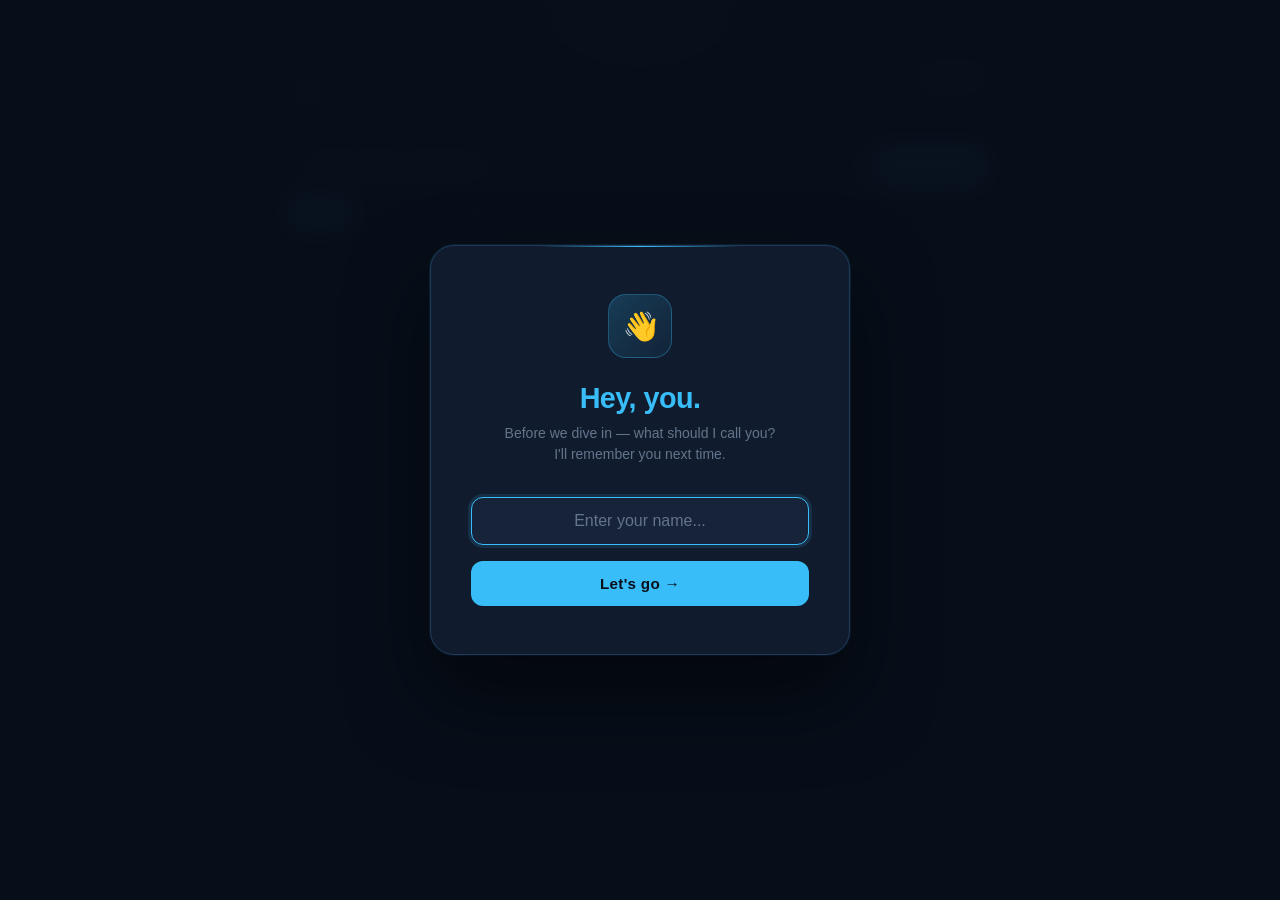
<file: index.html>
<!DOCTYPE html>
<html lang="en">
<head>
<meta charset="UTF-8">
<meta name="viewport" content="width=device-width, initial-scale=1.0">
<title>Nexus Task Manager</title>
<link rel="stylesheet" href="style.css">
<link rel="shortcut icon" href="icons/favicon.png" type="image/x-icon">
<link rel="stylesheet" href="preloader/preloader.css">
</head>
<body>

  <!-- ══════════ PRELOADER ══════════ -->
  <div class="preloader">
    <div class="preloader-block">
      <div class="preloader-icon">
        <span class="spinner-ring"></span>
        <img src="preloader/preloader.png" alt="Loading..."
             onerror="this.style.display='none'">
      </div>
      <span class="loading-text">Nexus Task Manager</span>
    </div>
  </div>

  <!-- ══════════ ONBOARDING ══════════ -->
  <div id="onboarding">
    <div class="onboard-card">
      <div class="onboard-icon">👋</div>
      <div class="onboard-title">Hey, you.</div>
      <p class="onboard-sub">Before we dive in — what should I call you?<br>I'll remember you next time.</p>
      <input
        class="onboard-input"
        id="name-input"
        type="text"
        placeholder="Enter your name..."
        maxlength="32"
        autocomplete="off"
        spellcheck="false"
      >
      <button class="onboard-btn" id="name-submit">Let's go →</button>
    </div>
  </div>

  <!-- ══════════ CONFIRM RESET MODAL ══════════ -->
  <div id="confirm-modal" class="hidden">
    <div class="confirm-card">
      <h4>Start fresh?</h4>
      <p>This will clear your name and all tasks permanently. You'll be asked for your name again.</p>
      <div class="confirm-actions">
        <button id="confirm-cancel">Cancel</button>
        <button id="confirm-ok">Yes, reset</button>
      </div>
    </div>
  </div>

  <!-- ══════════ MAIN APP ══════════ -->
  <div id="app">
    <header class="app-header">
      <div class="greeting-block">
        <div class="greeting-label">Good to see you,</div>
        <div class="greeting-name" id="display-name">—</div>
      </div>
      <div class="header-meta">
        <div class="task-count" id="task-count">0 tasks</div>
        <button class="reset-btn" id="reset-btn">not you? reset →</button>
      </div>
    </header>

    <div class="divider"></div>

    <div class="wrapper">
      <form id="todo-form" onsubmit="return false">
        <input type="text" autocomplete="off" id="todo-input" placeholder="What needs to happen?">
        <button id="add-button" type="submit">Add Task</button>
      </form>

      <div class="filter-bar">
        <button class="filter-btn active" data-filter="all">All</button>
        <button class="filter-btn" data-filter="active">Active</button>
        <button class="filter-btn" data-filter="done">Done</button>
      </div>

      <div class="empty-state" id="empty-state">
        <div class="empty-icon">✦</div>
        <p>Nothing here yet.<br>Add a task above to get started.</p>
      </div>

      <ul id="todo-list"></ul>
    </div>
  </div>

  <script src="preloader/preloader.js" defer></script>
  <script src="todo.js" defer></script>
</body>
</html>
</file>
<file: style.css>
/* ═══════════════════════ RESET & ROOT ═══════════════════════ */
*, *::before, *::after { margin: 0; padding: 0; box-sizing: border-box; }

:root {
  --bg:        #080F1A;
  --surface:   #101C2E;
  --surface2:  #162338;
  --border:    #1F3A5A;
  --accent:    #38BDF8;
  --accent2:   #0EA5E9;
  --text:      #E0F2FE;
  --muted:     #64748B;
  --danger:    #F87171;
  --radius:    14px;
  --font-body: 'Trebuchet MS', 'Lucida Sans Unicode', 'Lucida Grande', 'Lucida Sans', Arial, sans-serif;
}

html { font-size: 16px; color: var(--text); background: var(--bg); }
body {
  font-family: var(--font-body);
  min-height: 100vh;
  background: var(--bg);
  display: flex;
  flex-direction: column;
  align-items: center;
  padding: 0 16px 60px;
  position: relative;
  overflow-x: hidden;
}


/* ═══════════════════════ BACKGROUND GRID ═══════════════════════ */
body::before {
  content: '';
  position: fixed;
  inset: 0;
  background-image:
    linear-gradient(rgba(56,189,248,.03) 1px, transparent 1px),
    linear-gradient(90deg, rgba(56,189,248,.03) 1px, transparent 1px);
  background-size: 40px 40px;
  pointer-events: none;
  z-index: 0;
}
body::after {
  content: '';
  position: fixed;
  top: -200px; left: 50%; transform: translateX(-50%);
  width: 600px; height: 400px;
  background: radial-gradient(ellipse, rgba(56,189,248,.12) 0%, transparent 70%);
  pointer-events: none;
  z-index: 0;
}

/* ═══════════════════════ SCROLLBAR ═══════════════════════ */
::-webkit-scrollbar { width: 6px; }
::-webkit-scrollbar-track { background: var(--bg); }
::-webkit-scrollbar-thumb {
  background: linear-gradient(180deg, var(--accent), var(--border));
  border-radius: 99px;
}

/* ═══════════════════════ ONBOARDING OVERLAY ═══════════════════════ */
#onboarding {
  position: fixed; inset: 0; z-index: 1000;
  background: rgba(8,15,26,.97);
  backdrop-filter: blur(12px);
  display: flex; align-items: center; justify-content: center;
  padding: 20px;
  animation: fadeIn .3s ease;
}
#onboarding.hidden { display: none; }

.onboard-card {
  background: var(--surface);
  border: 1px solid var(--border);
  border-radius: 24px;
  padding: 48px 40px;
  width: 100%; max-width: 420px;
  text-align: center;
  position: relative;
  box-shadow: 0 40px 80px rgba(0,0,0,.5), 0 0 0 1px rgba(56,189,248,.1);
  animation: slideUp .4s cubic-bezier(.16,1,.3,1);
}
.onboard-card::before {
  content: '';
  position: absolute; top: 0; left: 50%; transform: translateX(-50%);
  width: 200px; height: 1px;
  background: linear-gradient(90deg, transparent, var(--accent), transparent);
}

.onboard-icon {
  width: 64px; height: 64px;
  margin: 0 auto 24px;
  background: linear-gradient(135deg, rgba(56,189,248,.2), rgba(56,189,248,.05));
  border: 1px solid rgba(56,189,248,.3);
  border-radius: 18px;
  display: flex; align-items: center; justify-content: center;
  font-size: 28px;
}

.onboard-title {
  font-size: 1.8rem; font-weight: 800;
  color: var(--accent);
  margin-bottom: 8px;
  letter-spacing: -0.02em;
}
.onboard-sub {
  font-size: .875rem; color: var(--muted);
  margin-bottom: 32px; line-height: 1.5;
}

/* ── name input: capitalize each word as the user types ── */
.onboard-input {
  width: 100%;
  background: var(--surface2);
  border: 1.5px solid var(--border);
  border-radius: 12px;
  padding: 14px 18px;
  font-family: var(--font-body);
  font-size: 1rem; color: var(--text);
  caret-color: var(--accent);
  outline: none;
  text-align: center;
  text-transform: capitalize;
  transition: border-color .2s, box-shadow .2s;
}
.onboard-input:focus {
  border-color: var(--accent);
  box-shadow: 0 0 0 3px rgba(56,189,248,.12);
}
.onboard-input::placeholder {
  color: var(--muted);
  text-transform: none;
}

.onboard-btn {
  margin-top: 16px;
  width: 100%;
  background: var(--accent);
  color: var(--bg);
  border: none; border-radius: 12px;
  padding: 14px;
  font-family: var(--font-body);
  font-size: .95rem; font-weight: 700;
  cursor: pointer;
  letter-spacing: .02em;
  transition: background .2s, transform .15s, box-shadow .2s;
}
.onboard-btn:hover {
  background: var(--accent2);
  transform: translateY(-1px);
  box-shadow: 0 8px 24px rgba(56,189,248,.25);
}
.onboard-btn:active { transform: translateY(0); }

/* ═══════════════════════ MAIN APP ═══════════════════════ */
#app {
  width: 100%; display: flex; flex-direction: column;
  align-items: center; position: relative; z-index: 1;
}

/* header */
.app-header {
  display: flex; align-items: center; justify-content: space-between;
  width: 700px; max-width: 100%;
  margin-top: 60px; margin-bottom: 8px;
  gap: 12px;
}

.greeting-block { flex: 1; }
.greeting-label {
  font-size: .7rem; font-weight: 600; letter-spacing: .12em;
  text-transform: uppercase; color: var(--muted);
  margin-bottom: 2px;
}

/* ── displayed name: always capitalized ── */
.greeting-name {
  font-size: 2.2rem; font-weight: 800;
  color: var(--accent);
  letter-spacing: -0.03em;
  line-height: 1;
  text-transform: capitalize;
}

.header-meta {
  display: flex; flex-direction: column; align-items: flex-end; gap: 4px;
}
.task-count {
  font-size: .72rem; font-weight: 700;
  color: var(--accent); background: rgba(56,189,248,.1);
  border: 1px solid rgba(56,189,248,.22);
  border-radius: 99px; padding: 4px 12px;
  letter-spacing: .04em; text-transform: uppercase;
}
.reset-btn {
  background: none; border: none;
  font-family: var(--font-body);
  font-size: .68rem; color: var(--muted);
  cursor: pointer; padding: 2px 0;
  letter-spacing: .04em;
  transition: color .2s;
}
.reset-btn:hover { color: var(--danger); }

/* divider */
.divider {
  width: 700px; max-width: 100%;
  height: 1px;
  background: linear-gradient(90deg, transparent, var(--border), transparent);
  margin-bottom: 24px;
}

/* wrapper */
.wrapper {
  width: 700px; max-width: 100%;
  display: flex; flex-direction: column; gap: 10px;
}

/* form */
form { position: relative; }

#todo-input {
  box-sizing: border-box;
  padding: 14px 140px 14px 22px;
  width: 100%;
  background: var(--surface);
  border: 1.5px solid var(--border);
  border-radius: 999px;
  font-family: var(--font-body);
  font-size: .95rem;
  color: var(--text);
  caret-color: var(--accent);
  outline: none;
  text-transform: capitalize;
  transition: border-color .2s, box-shadow .2s;
}
#todo-input::placeholder { color: var(--muted); text-transform: none; }
#todo-input:focus {
  border-color: var(--accent);
  box-shadow: 0 0 0 3px rgba(56,189,248,.1);
}

#add-button {
  position: absolute; top: 50%; right: 6px;
  transform: translateY(-50%);
  background: var(--accent);
  color: var(--bg);
  border: none; border-radius: 999px;
  padding: 9px 22px;
  font-family: var(--font-body);
  font-size: .85rem; font-weight: 700;
  cursor: pointer;
  letter-spacing: .02em;
  white-space: nowrap;
  transition: background .2s, transform .15s;
}
#add-button:hover { background: var(--accent2); transform: translateY(-50%) scale(1.03); }
#add-button:active { transform: translateY(-50%) scale(.98); }

/* filter bar */
.filter-bar { display: flex; gap: 6px; }
.filter-btn {
  background: none;
  border: 1.5px solid var(--border);
  border-radius: 99px;
  padding: 6px 16px;
  font-family: var(--font-body);
  font-size: .75rem; font-weight: 600;
  color: var(--muted);
  cursor: pointer; letter-spacing: .04em;
  text-transform: uppercase;
  transition: all .2s;
}
.filter-btn:hover { border-color: var(--accent); color: var(--accent); }
.filter-btn.active {
  background: var(--accent); border-color: var(--accent);
  color: var(--bg);
}

/* empty state */
.empty-state {
  text-align: center; padding: 48px 20px;
  color: var(--muted); display: none;
}
.empty-state.visible { display: block; }
.empty-state .empty-icon { font-size: 2.4rem; margin-bottom: 12px; opacity: .5; }
.empty-state p { font-size: .85rem; line-height: 1.6; }

/* todo list */
#todo-list {
  list-style: none;
  display: flex; flex-direction: column; gap: 8px;
}

/* todo item */
.todo {
  padding: 14px 16px;
  background: var(--surface);
  border: 1px solid var(--border);
  border-radius: var(--radius);
  display: flex; align-items: center; gap: 10px;
  animation: itemIn .25s cubic-bezier(.16,1,.3,1);
  transition: border-color .2s, transform .15s, box-shadow .2s;
}
.todo:hover {
  border-color: rgba(56,189,248,.3);
  box-shadow: 0 4px 16px rgba(0,0,0,.3);
  transform: translateY(-1px);
}

input[type="checkbox"] { display: none; }

.custom-checkbox {
  flex-shrink: 0;
  width: 22px; height: 22px;
  border: 2px solid var(--accent);
  border-radius: 50%;
  display: flex; align-items: center; justify-content: center;
  cursor: pointer;
  transition: background .2s, transform .15s;
}
.custom-checkbox svg {
  width: 14px; height: 14px;
  opacity: 0; fill: var(--bg);
  transition: opacity .15s;
}
input[type="checkbox"]:checked ~ .custom-checkbox {
  background: var(--accent);
}
input[type="checkbox"]:checked ~ .custom-checkbox svg { opacity: 1; }

.todo-text {
  flex: 1; min-width: 0;
  font-size: .9rem; line-height: 1.4;
  text-transform: capitalize;
  overflow-wrap: break-word; word-break: break-word;
  cursor: pointer;
  transition: color .2s, text-decoration .2s;
}
input[type="checkbox"]:checked ~ .todo-text {
  text-decoration: line-through;
  color: var(--muted);
}

.time-badge {
  flex-shrink: 0;
  font-size: .6rem; font-weight: 700; letter-spacing: .05em;
  white-space: nowrap; text-transform: uppercase;
  padding: 4px 10px; border-radius: 99px;
  color: var(--accent);
  background: rgba(56,189,248,.07);
  border: 1px solid rgba(56,189,248,.18);
  transition: opacity .2s;
}
.todo:hover .time-badge { opacity: 1; }
input[type="checkbox"]:checked ~ .time-badge,
.todo:has(input[type="checkbox"]:checked) .time-badge { opacity: .3; }

.edit-button {
  flex-shrink: 0; background: none; border: none;
  width: 28px; height: 28px;
  display: flex; align-items: center; justify-content: center;
  cursor: pointer; border-radius: 8px;
  opacity: 0;
  transition: opacity .2s, background .2s;
}
.todo:hover .edit-button { opacity: 1; }
.edit-button:hover { background: rgba(56,189,248,.1); }
.edit-button svg { fill: var(--muted); transition: fill .15s; }
.edit-button:hover svg { fill: var(--accent); }

.delete-button {
  flex-shrink: 0; background: none; border: none;
  width: 28px; height: 28px;
  display: flex; align-items: center; justify-content: center;
  cursor: pointer; border-radius: 8px;
  opacity: 0;
  transition: opacity .2s, background .2s;
}
.todo:hover .delete-button { opacity: 1; }
.delete-button:hover { background: rgba(248,113,113,.12); }
.delete-button svg { fill: var(--muted); transition: fill .15s; }
.delete-button:hover svg { fill: var(--danger); }

.todo-edit-input {
  flex: 1; min-width: 0;
  background: var(--surface2);
  border: 1.5px solid var(--accent);
  border-radius: 8px;
  padding: 4px 10px;
  font-family: var(--font-body);
  font-size: .9rem;
  color: var(--text);
  caret-color: var(--accent);
  outline: none;
  text-transform: capitalize;
  box-shadow: 0 0 0 3px rgba(56,189,248,.1);
}

.todo.editing .edit-button svg { fill: var(--accent); }
.todo:has(input[type="checkbox"]:checked) .edit-button { display: none; }
/* ═══════════════════════ CONFIRM MODAL ═══════════════════════ */
#confirm-modal {
  position: fixed; inset: 0; z-index: 999;
  background: rgba(8,15,26,.85);
  backdrop-filter: blur(8px);
  display: flex; align-items: center; justify-content: center; padding: 20px;
}
#confirm-modal.hidden { display: none; }

.confirm-card {
  background: var(--surface);
  border: 1px solid var(--border);
  border-radius: 20px; padding: 36px 32px;
  max-width: 340px; width: 100%; text-align: center;
  box-shadow: 0 32px 64px rgba(0,0,0,.5);
  animation: slideUp .3s cubic-bezier(.16,1,.3,1);
}
.confirm-card h4 {
  font-size: 1.3rem; color: var(--text); margin-bottom: 10px; font-weight: 800;
}
.confirm-card p {
  font-size: .84rem; color: var(--muted); margin-bottom: 28px; line-height: 1.5;
}
.confirm-actions { display: flex; gap: 10px; }
.confirm-actions button {
  flex: 1; padding: 12px; border-radius: 10px; border: none;
  font-family: var(--font-body); font-size: .875rem; font-weight: 700;
  cursor: pointer; transition: all .2s;
}
#confirm-cancel {
  background: var(--surface2); color: var(--muted);
  border: 1px solid var(--border);
}
#confirm-cancel:hover { color: var(--text); }
#confirm-ok { background: var(--danger); color: #fff; }
#confirm-ok:hover { background: #ef4444; }

/* ═══════════════════════ KEYFRAMES ═══════════════════════ */
@keyframes fadeIn { from { opacity: 0; } to { opacity: 1; } }
@keyframes slideUp {
  from { opacity: 0; transform: translateY(20px) scale(.97); }
  to   { opacity: 1; transform: translateY(0) scale(1); }
}
@keyframes itemIn {
  from { opacity: 0; transform: translateY(8px); }
  to   { opacity: 1; transform: translateY(0); }
}

/* ═══════════════════════ RESPONSIVE ═══════════════════════ */
@media (max-width: 520px) {
  .app-header { margin-top: 40px; }
  .greeting-name { font-size: 1.6rem; }
  #todo-input { padding-right: 110px; font-size: .85rem; }
  #add-button { padding: 8px 16px; font-size: .78rem; }

  /* Always show time badge on mobile */
  .time-badge {
    display: inline-flex;
    opacity: 0.7;
    font-size: .55rem;
    padding: 3px 7px;
  }

  /* Always show edit and delete buttons on mobile */
  .edit-button,
  .delete-button { opacity: 1; }

  /* Keep edit button hidden on completed tasks */
  .todo:has(input[type="checkbox"]:checked) .edit-button { display: none; }
}
</file>
<file: preloader/preloader.css>
/* Base Preloader Container */
.preloader {
    min-height: 100vh;
    position: fixed;
    background: radial-gradient(circle, #1F3A5A, #101C2E, #0A1628, #080F1A);
    background-size: 600% 600%;
    animation: bgAnimation 40s ease infinite;
    top: 0;
    left: 0;
    width: 100%;
    z-index: 99999;
    opacity: 1;
    visibility: visible;
    transition: opacity 0.5s ease-out, visibility 0.8s;
    display: flex;
    align-items: center;
    justify-content: center;
}

/* Hidden state */
.preloader.hidden {
    opacity: 0;
    visibility: hidden;
    pointer-events: none;
}

/* Background Animation */
@keyframes bgAnimation {
    0% { background-position: 0% 50%; }
    50% { background-position: 100% 50%; }
    100% { background-position: 0% 50%; }
}

/* Preloader Block - Container */
.preloader .preloader-block {
    backdrop-filter: blur(8px);
    background: rgba(16, 28, 46, 0.55);
    max-width: 320px;
    width: 90%;
    padding: 40px;
    border-radius: 20px;
    box-shadow: 0 0 30px rgba(56, 189, 248, 0.25);
    border: 2px solid rgba(56, 189, 248, 0.35);
    display: flex;
    flex-direction: column;
    align-items: center;
    justify-content: center;
    gap: 20px;
}

/* Logo Container */
.preloader .preloader-block .preloader-icon {
    position: relative;
    display: flex;
    align-items: center;
    justify-content: center;
    width: 100%;
}

/* Logo Image Styling */
.preloader .preloader-block .preloader-icon img {
    max-width: 150px;
    border-radius: 40%;
    width: 100%;
    height: auto;
    animation: logoFloat 2s ease-in-out infinite;
    filter: drop-shadow(0 0 20px rgba(56, 189, 248, 0.7));
}

/* Logo Float Animation */
@keyframes logoFloat {
    0%, 100% {
        transform: translateY(0) scale(1);
    }
    50% {
        transform: translateY(-10px) scale(1.05);
    }
}

/* Loading Text */
.preloader .loading-text {
    color: #E0F2FE;
    font-size: 13px;
    font-weight: 600;
    margin-top: 15px;
    letter-spacing: 2px;
    text-transform: uppercase;
    animation: textPulse 1.5s ease-in-out infinite;
}

@keyframes textPulse {
    0%, 100% {
        opacity: 0.6;
    }
    50% {
        opacity: 1;
    }
}

/* Loading Spinner */
.preloader .spinner-ring {
    position: absolute;
    width: 180px;
    height: 180px;
    border: 5px solid rgba(56, 189, 248, 0.12);
    border-top-color: #38BDF8;
    border-radius: 90%;
    animation: spin 1.5s linear infinite;
}

@keyframes spin {
    0% { transform: rotate(0deg); }
    100% { transform: rotate(360deg); }
}

/* ============================================
   TABLET RESPONSIVE (768px and below)
   ============================================ */
@media screen and (max-width: 768px) {
    .preloader .preloader-block {
        max-width: 260px;
        padding: 35px;
        border-radius: 18px;
    }

    .preloader .preloader-block .preloader-icon img {
        max-width: 130px;
    }

    .preloader .spinner-ring {
        width: 160px;
        height: 160px;
    }

    .preloader .loading-text {
        font-size: 14px;
    }
}

/* ============================================
   MOBILE RESPONSIVE (480px and below)
   ============================================ */
@media screen and (max-width: 480px) {
    .preloader .preloader-block {
        max-width: 240px;
        padding: 30px;
        border-radius: 16px;
        gap: 15px;
    }

    .preloader .preloader-block .preloader-icon img {
        max-width: 110px;
    }

    .preloader .spinner-ring {
        width: 140px;
        height: 140px;
        border-width: 2px;
    }

    .preloader .loading-text {
        font-size: 13px;
        letter-spacing: 1.5px;
    }
}

/* ============================================
   EXTRA SMALL MOBILE (360px and below)
   ============================================ */
@media screen and (max-width: 360px) {
    .preloader .preloader-block {
        max-width: 200px;
        padding: 25px;
        border-radius: 14px;
    }

    .preloader .preloader-block .preloader-icon img {
        max-width: 90px;
    }

    .preloader .spinner-ring {
        width: 120px;
        height: 120px;
    }

    .preloader .loading-text {
        font-size: 8px;
    }
}

/* ============================================
   LARGE DESKTOP (1920px and above)
   ============================================ */
@media screen and (min-width: 1920px) {
    .preloader .preloader-block {
        max-width: 380px;
        padding: 50px;
        border-radius: 24px;
    }

    .preloader .preloader-block .preloader-icon img {
        max-width: 180px;
    }

    .preloader .spinner-ring {
        width: 220px;
        height: 220px;
    }

    .preloader .loading-text {
        font-size: 18px;
    }
}

/* ============================================
   LANDSCAPE MOBILE (short height devices)
   ============================================ */
@media screen and (max-height: 500px) and (orientation: landscape) {
    .preloader .preloader-block {
        max-width: 200px;
        padding: 20px;
        gap: 10px;
    }

    .preloader .preloader-block .preloader-icon img {
        max-width: 80px;
    }

    .preloader .spinner-ring {
        width: 100px;
        height: 100px;
    }

    .preloader .loading-text {
        font-size: 11px;
    }
}
</file>
